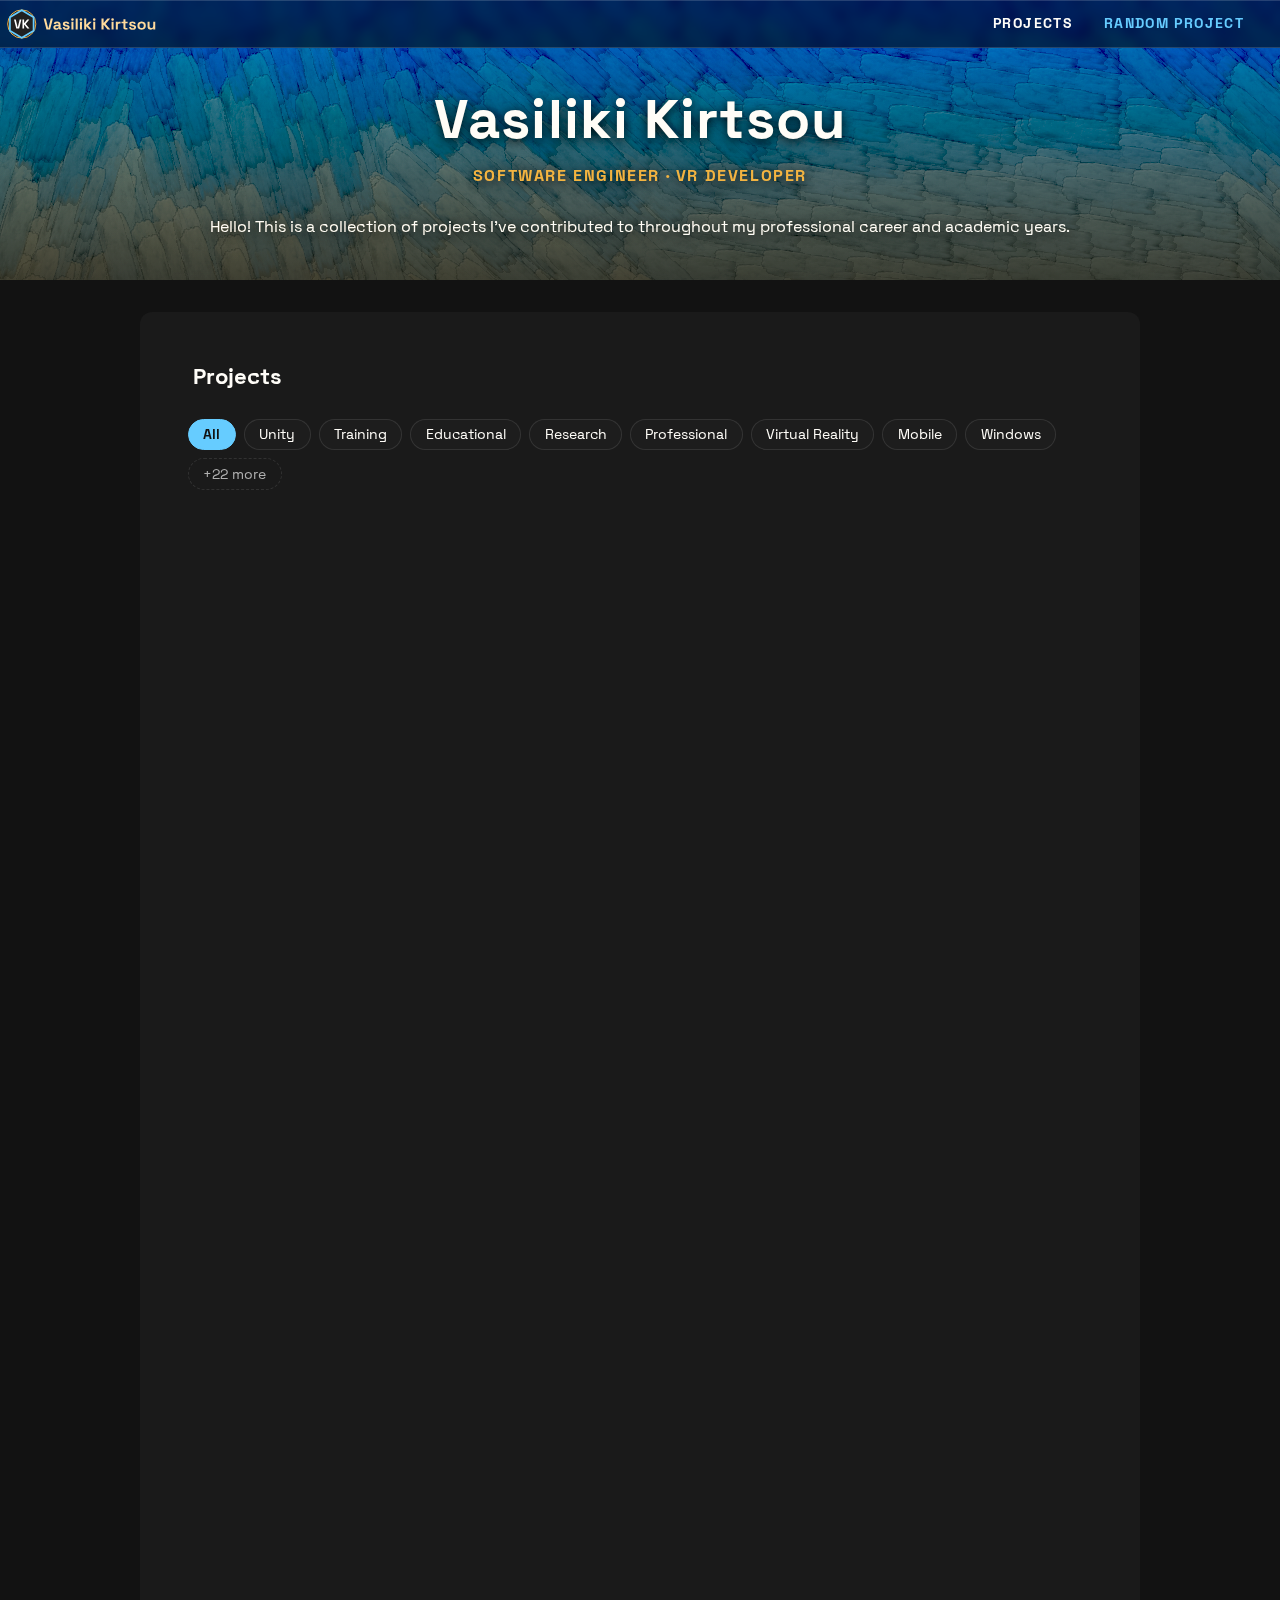
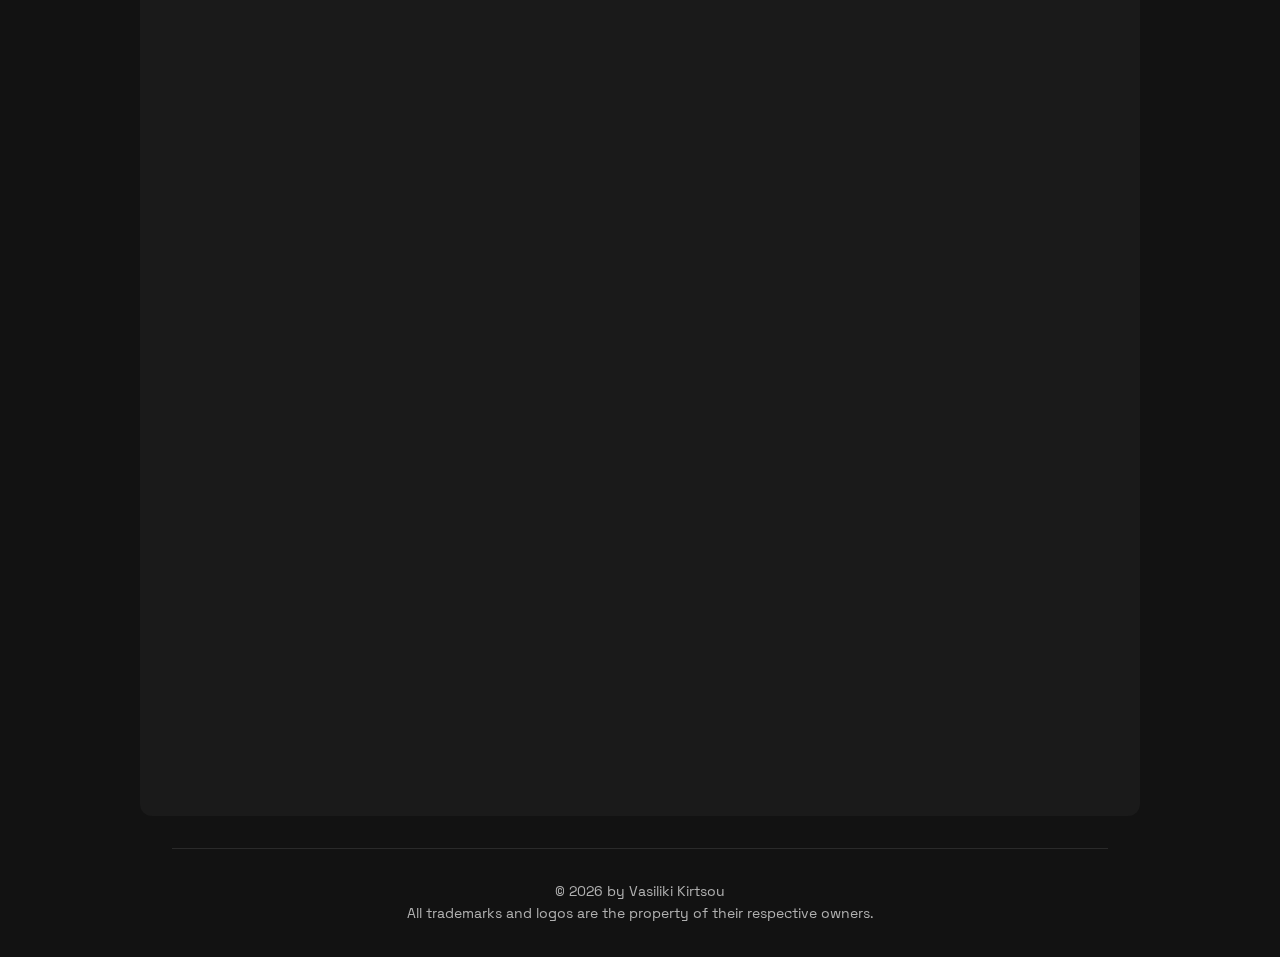
<file: index.html>
<!DOCTYPE html>
<html lang="en">
<head>
  <meta charset="UTF-8">
  <meta name="viewport" content="width=device-width, initial-scale=1.0">
  <meta name="robots" content="noindex, nofollow">
  <meta name="description" content="Software Engineer & VR Developer specializing in VR training simulations, educational games, and interactive experiences">
  <title>Portfolio | VR Developer & Software Engineer</title>
  <link rel="icon" type="image/png" sizes="32x32" href="assets/favicon.png">
  <link rel="stylesheet" href="css/style.css">
</head>
<body>
  <div id="site-header"></div>
  
  <div class="header-section">
    <div class="hero-content">
      <h1>Vasiliki Kirtsou</h1>
      <p class="hero-subtitle">Software Engineer &middot; VR Developer</p>
      <p class="hero-intro">
        Hello! This is a collection of projects I've contributed to throughout my professional career and academic years.
      </p>
    </div>
  </div>
  
  <main>
    <div class="main-content">
      <section id="project-list">
        <div id="section">
          <h2 id="projects-title"><span id="projects-title-tag"></span><span class="projects-title-right-side">Projects</span></h2>
        </div>

        <div id="filter-tags" class="filter-tags"></div>
        <div id="project-grid"></div>
      </section>
    </div>
  </main>

  <footer>
    <hr class="footer-separator">
    <p class="footer-copyright">&copy; <span id="current-year"></span> by Vasiliki Kirtsou<br>All trademarks and logos are the property of their respective owners.</p>
    <script>
      document.getElementById("current-year").textContent = new Date().getFullYear();
    </script>
  </footer>

  <!-- Back to top button -->
  <button id="back-to-top" class="back-to-top" aria-label="Back to top">
    <svg width="24" height="24" viewBox="0 0 24 24" fill="none" stroke="currentColor" stroke-width="2">
      <path d="M18 15l-6-6-6 6"/>
    </svg>
  </button>

  <script type="module" src="./js/index.js"></script>
</body>
</html>
</file>
<file: css/style.css>
/* ============================================
   CSS VARIABLES - Design System
   ============================================ */
:root {
  /* Colors */
  --color-bg: #121212;
  --color-bg-secondary: #1a1a1a;
  --color-bg-card: #323232;
  --color-bg-tag: rgba(50, 50, 50, 0.15);
  --color-text: #fffdf8;
  --color-text-secondary: #dedede;
  --color-text-muted: #b0b0b0;

  --color-accent-primary: #66ccff;
  --color-accent-secondary: #f2af42;
  --color-link: #66ccff;
  
  --color-shadow: rgba(0, 0, 0, 0.5);
  --color-shadow-hover-primary: rgba(102, 204, 255, 0.15);
  --color-shadow-hover-secondary: rgba(242, 174, 64, 0.15);
  --color-text-shadow: black;

  --header-bg: url('/assets/bg.png');
  --external-link-icon: url('/assets/external_link.png');

  /* Spacing */
  --space-2xs: 0.25rem;
  --space-xs: 0.5rem;
  --space-sm: 1rem;
  --space-md: 1.5rem;
  --space-lg: 2rem;
  --space-xl: 3rem;
  --space-2xl: 4rem;

  
  /* Typography */
  --font-family: "Space Grotesk", system-ui, Roboto, "Segoe UI",  Ubuntu, Arial, sans-serif;
  --font-xs: 0.75rem;
  --font-sm: 0.85rem;
  --font-base: 0.9rem;
  --font-md: 1rem;
  --font-lg: 1.2rem;
  --font-xl: 1.5rem;
  
  --letter-spacing: 0.1em;

  /* Layout */
  --container-width: 1000px;
  --nav-height: 50px;
  
  /* Border Radius */
  --radius-sm: 4px;
  --radius-md: 8px;
  --radius-lg: 12px;
  
  /* Transitions */
  --transition-fast: 0.18s ease-out;
  --transition-smooth: 0.3s ease;
}

/* ============================================
   BASE STYLES
   ============================================ */
* {
  box-sizing: border-box;
}

html {
  scroll-behavior: smooth;
}

body {
  background: var(--color-bg);
  font-family: var(--font-family);
  font-size: var(--font-base);
  line-height: 1.6;
  margin: 0;
  color: var(--color-text);
  -webkit-font-smoothing: antialiased;
  -moz-osx-font-smoothing: grayscale;
}

img {
  max-width: 100%;
  height: auto;
  display: block;
}

a {
  color: inherit;
  text-decoration: none;
  transition: color var(--transition-smooth);
}

/* Remove default margins on first/last children */
* > :first-child {
  margin-top: 0;
}

* > :last-child {
  margin-bottom: 0;
}

/* ============================================
   HERO SECTION 
   ============================================ */
.header-section {
  background: var(--header-bg);
  position: relative;
  min-height: 280px;
  padding: var(--space-2xl) var(--space-lg) var(--space-lg);
  padding-top: calc(var(--nav-height) + var(--space-sm));
  display: flex;
  flex-direction: column;
  justify-content: center;
  gap: var(--space-xs);
  text-align: center;
  overflow: hidden;
  text-shadow: 0 2px 12px var(--color-text-shadow)
}

.header-section::before {
  content: "";
  position: absolute;
  inset: 0;
  background: linear-gradient(to bottom, rgba(0, 0, 0, 0.1), rgba(0, 0, 0, 0.7));
  pointer-events: none;
}

/* Animated gradient overlay */
.header-section::after {
  content: "";
  position: absolute;
  inset: 0;
  background: linear-gradient(
    135deg,
    rgba(242, 175, 66, 0.15) 0%,
    rgba(102, 204, 255, 0.1) 50%,
    rgba(81, 55, 143, 0.15) 100%
  );
  background-size: 400% 400%;
  animation: gradientShift 15s ease infinite;
  pointer-events: none;
  mix-blend-mode: overlay;
}

@keyframes gradientShift {
  0%, 100% { background-position: 0% 50%; }
  50% { background-position: 100% 50%; }
}

.hero-content {
  position: relative;
  max-width: var(--container-width);
  margin: 0 auto;
}

.hero-subtitle {
  font-size: clamp(0.85rem, 2vw, 1rem);
  text-transform: uppercase;
  font-weight: 700;
  letter-spacing: var(--letter-spacing);
  color: var(--color-accent-secondary);
  margin: 0 0 var(--space-xs);
}

.header-section h1 {
  font-size: clamp(2rem, 5vw, 3.5rem);
  font-weight: 700;
  letter-spacing: 0.02em;
  color: var(--color-text);
  margin: 0;
}

.hero-intro {
  font-size: var(--font-md);
  line-height: 1.7;
  color: var(--color-text);
  margin: var(--space-md) 0 0;
  max-width: var(--container-width);
  margin-left: auto;
  margin-right: auto;
}

/* ============================================
   NAVIGATION
   ============================================ */
.main-nav-container {
  position: fixed;
  top: 0;
  width: 100%;
  background: rgba(0, 0, 0, 0.55);
  backdrop-filter: blur(6px);
  z-index: 10;
  padding: var(--space-2xs);
  border-top: 1px solid rgba(255, 255, 255, 0.15);
  border-bottom: 1px solid rgba(255, 255, 255, 0.15);
}

.main-nav {
  display: flex;
  align-items: center;
  gap: var(--space-lg);
}

.nav-logo {
  display: flex;
  align-items: center;
}

.nav-logo img {
  width: auto;
  transition: transform var(--transition-smooth), filter var(--transition-smooth);
}

.nav-logo:hover img {
  /* transform: scale(1.08); */
  filter: drop-shadow(0 0 6px var(--color-accent-primary));
}

.nav-links {
  list-style: none;
  margin: 0;
  margin-left: auto;
  margin-right: var(--space-lg);
  padding: 0;
  display: flex;
  flex-wrap: wrap;
  align-items: center;
  gap: var(--space-sm) var(--space-lg);
}

/* Hamburger button - hidden on desktop */
.nav-burger {
  display: none;
  background: none;
  border: none;
  cursor: pointer;
  padding: var(--space-xs);
  margin-left: auto;
}

.nav-burger span {
  display: block;
  width: 22px;
  height: 2px;
  background: var(--color-text);
  margin: 5px 0;
  transition: transform var(--transition-smooth), opacity var(--transition-fast);
}

/* Animate to X when open */
.nav-burger.open span:nth-child(1) {
  transform: translateY(7px) rotate(45deg);
}

.nav-burger.open span:nth-child(2) {
  opacity: 0;
}

.nav-burger.open span:nth-child(3) {
  transform: translateY(-7px) rotate(-45deg);
}

.nav-link {
  position: relative;
  display: inline-block;
  font-weight: 600;
  text-transform: uppercase;
  letter-spacing: var(--letter-spacing);
  font-size: var(--font-sm);
  padding: var(--space-xs) 0;
  color: var(--color-text);
  transition: transform var(--transition-smooth), filter var(--transition-smooth);
}

.nav-link:hover {
  color: var(--color-accent-secondary);
  filter: drop-shadow(0 0 6px var(--color-accent-primary));
}

/* ============================================
   PROJECT LIST - INDEX PAGE
   ============================================ */
.main-content {
  background: var(--color-bg-secondary);
  max-width: var(--container-width);
  border-radius: var(--radius-lg);
  margin: var(--space-lg) auto;
  padding: var(--space-xl);
  overflow: hidden;
}

#project-list {
  max-width: 100%;
}

#section h2 {
  margin-bottom: var(--space-md);
}

#projects-title-tag {
  color: var(--color-accent-primary);
  display: inline-block;
  max-width: 0;
  overflow: hidden;
  white-space: nowrap;
  vertical-align: bottom;
  opacity: 0;
  transition:
    max-width 0.3s ease,
    opacity 0.2s ease;
}

#projects-title-tag.visible {
  max-width: 300px;
  opacity: 1;
}

.projects-title-right-side {
  margin-left: 5px;
}

#project-grid {
  display: grid;
  grid-template-columns: repeat(auto-fit, minmax(300px, 1fr));
  gap: var(--space-md);
}

/* ============================================
   PROJECT CARD
   ============================================ */
.project-card-container {
  background: var(--color-bg-card);
  border-radius: var(--radius-md);
  overflow: hidden;
  transition:
    transform 0.2s ease,
    box-shadow 0.2s ease;
  height: 100%;
  box-shadow: 0 4px 15px var(--color-shadow);
  display: flex;
  flex-direction: column;
}

.project-card-container:hover {
  transform: scale(1.03);
  box-shadow:
    0 12px 30px var(--color-shadow),
    0 0 10px var(--color-accent-primary);
}

/* Card filtering */
.project-link.hidden {
  display: none;
}

.project-link {
  color: inherit;
  text-decoration: none;
  display: block;
  height: 100%;
  opacity: 0;
  animation: fadeInUp 0.5s ease forwards;
}

@keyframes fadeInUp {
  from {
    opacity: 0;
    transform: translateY(20px);
  }
  to {
    opacity: 1;
    transform: translateY(0);
  }
}

.project-image {
  width: 100%;
  aspect-ratio: 1 / 1;
  overflow: hidden;
}

.project-image img {
  width: 100%;
  height: 100%;
  object-fit: cover;
  transition: transform 0.4s ease;
}

.project-card-text {
  padding: var(--space-sm);
  margin: var(--space-sm);
  margin-top: 1rem;
}

.project-card-container h3 {
  font-size: var(--font-md);
  font-weight: 600;
  margin: 0 0 var(--space-xs) 0;
  color: var(--color-text);
}

.project-teaser {
  color: var(--color-text-muted);
  font-size: var(--font-sm);
  line-height: 1.45;
  margin: 0;
  display: block;
  -webkit-line-clamp: 2;
  line-clamp: 2;
  -webkit-box-orient: vertical;
  overflow: hidden;
}

/* ============================================
   PROJECT DETAIL PAGE
   ============================================ */
.project-content {
  background: var(--color-bg-secondary);
  max-width: var(--container-width);
  border-radius: var(--radius-lg);
  margin: var(--space-lg) auto;
  margin-top: calc(var(--nav-height, 50px) + var(--space-lg));
  padding: 0;
  overflow: hidden;
}

.project-banner {
  position: relative;
  display: flex;
  flex-direction: row;
  align-items: center;
  /* padding: var(--space-2xl) var(--space-xl); */
  padding: var(--space-xl);
  gap: var(--space-xl);
  min-height: 250px;
  /* overflow: hidden; */
}

/* Blurred background */
.project-banner-bg {
  position: absolute;
  inset: 0;
  z-index: 0;
  background-size: cover;
  background-position: center;
  filter: blur(50px) brightness(0.6);
  transform: scale(1.2);
}

.project-banner-content {
  position: relative;
  z-index: 2;
  display: flex;
  align-items: flex-start;
  gap: var(--space-lg);
  flex: 1;
  padding: var(--space-md);
  text-shadow: 0 2px 12px var(--color-text-shadow)
}

.project-banner-thumbnail {
  flex-shrink: 0;
}

.project-banner-thumbnail img {
  width: 140px;
  height: 140px;
  border-radius: var(--radius-md);
  object-fit: cover;
  box-shadow: 0 8px 32px rgba(0, 0, 0, 0.6);
  border: 3px solid rgba(255, 255, 255, 0.1);
}

.project-banner-info {
  display: flex;
  flex-direction: column;
  gap: var(--space-sm);
}

.project-banner-title h1 {
  margin: 0;
  font-size: clamp(1.5rem, 4vw, 2.5rem);
  line-height: 1.2;
}

.project-banner-details {
  display: flex;
  flex-direction: column;
  gap: var(--space-xs);
}

.project-banner-detail-item {
  font-size: var(--font-md);
  line-height: 1.5;
}

.project-banner-detail-item .label {
  color: var(--color-accent-primary);
  font-weight: 600;
  display: inline-block;
  min-width: 100px;
}

.project-banner-detail-item .value {
  color: var(--color-text);
}

/* Main content area below banner */
/* .project-main-content {
  padding: var(--space-xl) var(--space-xl);
} */

.project-content-container {
  display: flex;
  position: relative;
  flex-direction: column;
  gap: var(--space-sm);
  padding: var(--space-xl) var(--space-xl);
}

.project-section h2 {
  margin-bottom: var(--space-sm);
  font-size: var(--font-lg);
  color: var(--color-text);
}

/* ============================================
   PROJECT GALLERY (Swiper carousel)
   ============================================ */
.gallery-carousel-wrapper {
  position: relative;
}

.project-gallery-swiper {
  width: 100%;
}

.project-gallery-swiper .swiper-wrapper {
  align-items: stretch;
}

.project-gallery-swiper .swiper-slide {
  height: auto;
  display: flex;
}

.gallery-item {
  margin: 0;
  overflow: hidden;
  width: 100%;
  display: flex;
  flex-direction: column;
}

.gallery-item img {
  width: 100%;
  height: auto;
  flex: 1;
  object-fit: contain;
  border-radius: var(--radius-lg);
  cursor: pointer;
}

/* Navigation arrows are hidden by default */
.gallery-carousel-wrapper > .swiper-button-prev,
.gallery-carousel-wrapper > .swiper-button-next {
  display: none;
  position: absolute;
  top: 50%;
  transform: translateY(-50%);
  width: 32px;
  height: 32px;
  color: var(--color-text-muted);
  transition: color 0.2s;
}

@media (min-width: 641px) {
  .gallery-carousel-wrapper.has-nav > .swiper-button-prev,
  .gallery-carousel-wrapper.has-nav > .swiper-button-next {
    display: flex;
  }
}

.gallery-carousel-wrapper > .swiper-button-prev {
  left: -40px;
}

.gallery-carousel-wrapper > .swiper-button-next {
  right: -40px;
}

.gallery-carousel-wrapper > .swiper-button-prev::after,
.gallery-carousel-wrapper > .swiper-button-next::after {
  font-size: 18px;
}

.gallery-carousel-wrapper > .swiper-button-prev:hover,
.gallery-carousel-wrapper > .swiper-button-next:hover {
  color: var(--color-accent-primary);
}

.gallery-carousel-wrapper > .swiper-button-prev.swiper-button-disabled,
.gallery-carousel-wrapper > .swiper-button-next.swiper-button-disabled {
  opacity: 0.2;
}

/* Swiper pagination */
.gallery-carousel-wrapper > .swiper-pagination {
  display: none;
  position: static;
  justify-content: center;
  gap: 2px;
  margin: var(--space-sm) auto 0;
}

.gallery-carousel-wrapper.has-nav > .swiper-pagination {
  display: flex;
}

.gallery-carousel-wrapper .swiper-pagination-bullet {
  background: var(--color-text-muted);
  opacity: 0.4;
}

.gallery-carousel-wrapper .swiper-pagination-bullet-active {
  background: var(--color-accent-primary);
  opacity: 1;
}

/* ============================================
   VIDEO PREVIEW CARDS
   ============================================ */
.videos-grid {
  display: flex;
  flex-wrap: wrap;
  gap: var(--space-sm);
  margin-top: var(--space-sm);
}

.videos-grid .link-card.video {
  width: 100%;
  flex-shrink: 0;
}

/* ============================================
   LINK PREVIEW CARDS
   ============================================ */
.links-grid {
  display: flex;
  flex-wrap: wrap;
  gap: var(--space-md);
  margin-top: var(--space-sm);
  justify-content: flex-start;
}

.external {
  background-image: var(--external-link-icon);
  background-position: top right;
  background-repeat: no-repeat;
  background-size: 1.22em;
  padding-right: 1.5em;
}

.link-card {
  display: flex;
  flex-direction: column;
  background: var(--color-bg);
  border: 1px solid rgba(255, 255, 255, 0.1);
  border-radius: var(--radius-md);
  overflow: hidden;
  text-decoration: none;
  transition: transform var(--transition-fast), border-color var(--transition-fast), box-shadow var(--transition-fast);

}

.link-card.website {
  width: 120px;
}

.link-card:hover {
  transform: translateY(-3px);
  border-color: var(--color-accent-primary);
  box-shadow: 0 8px 20px rgba(42, 31, 31, 0.3);
}

.link-card-thumbnail {
  position: relative;
  aspect-ratio: 16 / 9;
  overflow: hidden;
  background: #000;
}

.link-card-thumbnail-large {
  aspect-ratio: 9 / 16;
  overflow: hidden;
  background: #000;
}

.link-card-thumbnail img {
  width: 100%;
  height: 100%;
  object-fit: cover;
  transition: transform var(--transition-smooth);
}

.link-card:hover .link-card-thumbnail img {
  transform: scale(1.05);
}

.link-card-play-container {
  position: absolute;
  inset: 0;
  display: flex;
  flex-direction: column;
  align-items: center;
  justify-content: center;
  background: rgba(0, 0, 0, 0.4);
  color: white;
  opacity: 0.8;
  transition: opacity var(--transition-fast), background var(--transition-fast);
}

.link-card-play {
  font-size: 3rem;
  opacity: 0.8;
}

.link-card-play-container:hover {
  opacity: 1;
  background: rgba(255, 0, 0, 0.7);
}

.link-card-play-text {
  font-size: var(--font-lg);
  opacity: 0;
}

.link-card-play-container:hover .link-card-play-text{
  opacity: 1;
}

.link-card-icon {
  display: flex;
  align-items: center;
  justify-content: center;
  padding: var(--space-md);
  background: rgba(255, 255, 255, 0.05);
  width: 118px;
  height: 118px;
}

.link-card-icon img {
  max-width: 64px;
  max-height: 64px;
}

.link-card-icon-default {
  font-size: 1.5rem;
}

.link-card-title {
  padding: var(--space-xs);
  font-size: var(--font-sm);
  color: var(--color-text);
  text-align: center;
}

.link-card.video .link-card-title {
  color: var(--color-accent-secondary);
}
/* ============================================
   PUBLICATIONS
   ============================================ */
.url-text {
  color: var(--color-link)
}

.url-text:hover {
  text-decoration: underline;
}

/* ============================================
   LISTS
   ============================================ */
.list {
  padding-left: var(--space-md);
}

.list li {
  margin-bottom: var(--space-xs);
}

#links a {
  color: var(--color-accent-secondary);
}

#links a:hover {
  color: var(--color-accent-primary);
}

/* ============================================
   FIGURES & CAPTIONS
   ============================================ */
figure {
  margin: 0;
}

figcaption {
  font-size: var(--font-sm);
  color: #545454;
  font-style: italic;
  margin-top: var(--space-xs);
}

/* ============================================
   CONTACT SECTION
   ============================================ */
#contact {
  max-width: var(--container-width);
  margin: var(--space-2xl) auto;
  padding: var(--space-lg);
}

#contact h2 {
  margin-bottom: var(--space-md);
}


/* ============================================
   FOOTER
   ============================================ */
footer {
  max-width: var(--container-width);
  margin: 0 auto;
  padding: 0 var(--space-lg) var(--space-lg);
  color: var(--color-text-muted);
  font-size: var(--font-sm);
}

.footer-separator {
  border: none;
  border-top: 1px solid rgba(255, 255, 255, 0.1);
  margin: 0 0 var(--space-lg);
}
.footer-copyright {
  text-align: center;
  margin: 0;
}

/* ============================================
   ACCESSIBILITY
   ============================================ */
a:focus-visible,
button:focus-visible {
  outline: 2px solid var(--color-accent-primary);
  outline-offset: 3px;
  border-radius: 2px;
}

a:focus:not(:focus-visible) {
  outline: none;
}

/* Reduced motion */
@media (prefers-reduced-motion: reduce) {
  *,
  *::before,
  *::after {
    animation-duration: 0.01ms !important;
    animation-iteration-count: 1 !important;
    transition-duration: 0.01ms !important;
  }
}

/* High contrast mode */
@media (prefers-contrast: high) {
  .project-card-container {
    border: 2px solid var(--color-accent-secondary);
  }
}

/* ============================================
   RESPONSIVE DESIGN
   ============================================ */

/* Mobile + Tablet shared (below desktop) */
@media (max-width: 1023px) {
  .link-card-play {
    opacity: 1;
  }

  .link-card-play-container {
    opacity: 1;
    border-radius: var(--radius-md);
  }

  .link-card-play-text {
    font-size: var(--font-sm);
    opacity: 1;
    text-shadow: 0 2px 12px rgba(0, 0, 0, 0.8);
    /* background-color: red; */
    /* padding: var(--space-2xs) var(--space-xs); */
  }
  .project-content {
    margin: var(--space-xs);
    margin-top: calc(var(--nav-height) + var(--space-xs));
    padding: var(--space-sm);
  }

  .main-content {
    margin: var(--space-xs);
    padding: var(--space-sm);
  }
}

/* Mobile (default is mobile-first) */
@media (max-width: 640px) {
  /*
   * MOBILE NAV:
   * - Logo + burger on the top row
   * - Links collapse into a dropdown
   */
  .main-nav {
    flex-wrap: wrap;
  }

  .nav-burger {
    display: block;
  }

  .nav-links {
    display: none;
    flex-direction: column;
    align-items: flex-start;
    width: 100%;
    gap: 0;
    padding-top: var(--space-sm);
    border-top: 1px solid rgba(255, 255, 255, 0.1);
  }

  .nav-links.open {
    display: flex;
    margin: 0;
    padding: var(--space-xs) var(--space-md);
  }

  .nav-link {
    display: inline-block;
    font-size: var(--font-sm);
    padding: var(--space-xs) 0;
  }

  #project-grid {
    grid-template-columns: 1fr;
  }
  
  /* Project pages */
  
  .project-banner {
    padding: var(--space-xs);
    min-height: auto;    
  }
  
  .project-banner-content {
    padding: 0;
    margin-bottom: var(--space-lg);
  }
  
  .project-banner-thumbnail img {
    width: 100px;
    height: 100px;
  }

  .project-banner-detail-item {
    font-size: var(--font-xs);
    line-height: 1.5;
  }

  .project-banner-detail-item .label {
    display: inline;
  }

  .project-banner-title h1 {
    font-size: var(--font-lg);
  }

  .project-content-container {
    padding: 0;
  }

  /* .project-content{
    margin: 0;
  } */

  .videos-grid {
    padding: 0 var(--space-xs);
  }
  
  .links-grid {
    display: grid;
    grid-template-columns: repeat(3, 1fr);
  }

  .link-card.website {
    width: auto;
  }
  .link-card-icon
  {
    width: auto;
  }

  .link-card-title {
    font-size: var(--font-xs);
    padding: var(--space-xs);
  }
  
  .header-section {
    min-height: 180px;
  }
}

/* Large desktop */
@media (min-width: 930px) {
  #project-grid {
    grid-template-columns: repeat(3, 1fr);
  }
}

/* ============================================
   FILTER TAGS
   ============================================ */
.filter-tags {
  display: flex;
  flex-wrap: wrap;
  gap: var(--space-xs);
  margin-bottom: var(--space-lg);
}

.filter-tag-overflow {
  display: none;
}

.filter-tags.expanded .filter-tag-overflow {
  display: inline-flex;
}

.filter-tag {
  font-family: inherit;
  font-size: var(--font-sm);
  background: var(--color-bg-tag);
  border: 1px solid rgba(255, 255, 255, 0.1);
  color: var(--color-text);
  padding: 0.4rem 0.9rem;
  border-radius: 20px;
  cursor: pointer;
  transition:
    background var(--transition-fast),
    border-color var(--transition-fast),
    transform var(--transition-fast);
  white-space: nowrap;
}

.filter-tag:hover {
  background: var(--color-shadow-hover-primary);
  border-color: var(--color-accent-primary);
  transform: translateY(-2px);
}

.filter-tag.active {
  background: var(--color-accent-primary);
  color: var(--color-bg);
  border-color: var(--color-accent-primary);
  font-weight: 700;
}

.filter-tag:focus-visible {
  outline: 2px solid var(--color-accent-secondary);
  outline-offset: 2px;
}

/* Toggle button styling */
.filter-tag-toggle {
  background: transparent;
  border-style: dashed;
  color: var(--color-text-muted);
}

.filter-tag-toggle:hover {
  background: rgba(255, 255, 255, 0.05);
  border-color: var(--color-text-muted);
  color: var(--color-text);
}

/* ============================================
   BACK TO TOP BUTTON
   ============================================ */
.back-to-top {
  position: fixed;
  bottom: var(--space-lg);
  right: var(--space-lg);
  width: 48px;
  height: 48px;
  border-radius: 50%;
  background: var(--color-accent-primary);
  color: var(--color-bg);
  border: none;
  cursor: pointer;
  opacity: 0;
  visibility: hidden;
  transform: translateY(20px);
  transition:
    opacity var(--transition-smooth),
    visibility var(--transition-smooth),
    transform var(--transition-smooth),
    background var(--transition-fast);
  z-index: 50;
  display: flex;
  align-items: center;
  justify-content: center;
  box-shadow: 0 4px 15px rgba(0, 0, 0, 0.3);
}

.back-to-top.visible {
  opacity: 1;
  visibility: visible;
  transform: translateY(0);
}

.back-to-top:hover {
  background: var(--color-accent-secondary);
  transform: translateY(-3px);
}

.back-to-top:active {
  transform: translateY(0);
}

/* ============================================
   RANDOM PROJECT LINK STYLING
   ============================================ */
.nav-link-random {
  color: var(--color-accent-primary);
}

@font-face {
  font-family: "Space Grotesk";
  src: url("/assets/fonts/SpaceGrotesk-Regular.woff2") format("woff2");
  font-weight: 400;
  font-style: normal;
  font-display: swap;
}

@font-face {
  font-family: "Space Grotesk";
  src: url("/assets/fonts/SpaceGrotesk-Bold.woff2") format("woff2");
  font-weight: 700;
  font-style: normal;
  font-display: swap;
}
</file>
